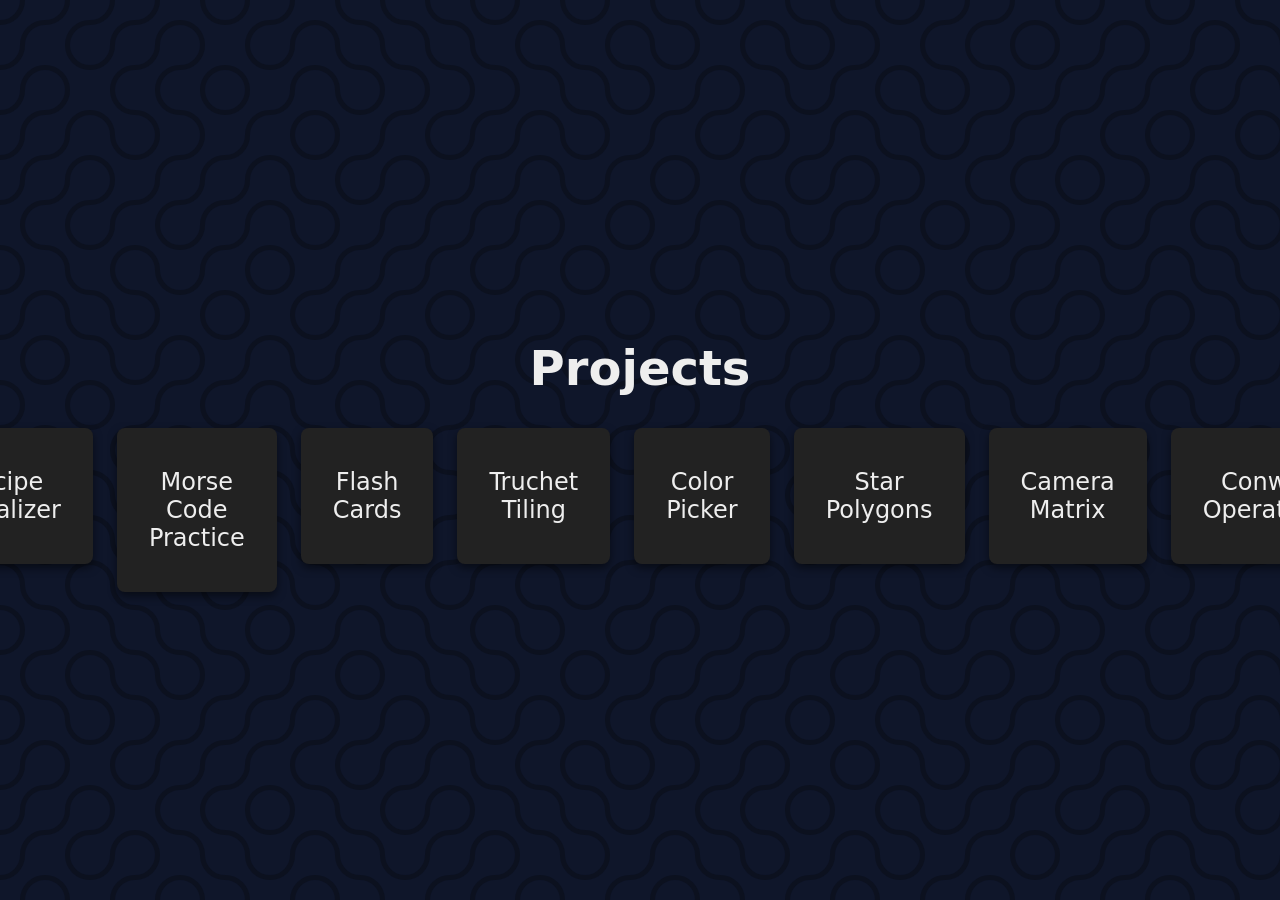
<file: index.html>
<!doctype html>
<html lang="en">
  <head>
    <meta charset="utf-8" />
    <title>Projects</title>
    <meta name="viewport" content="width=device-width, initial-scale=1" />
    <link rel="stylesheet" href="styles.css" />
  </head>
  <body>
    <header><h1>Projects</h1></header>
    <canvas id="canvas"></canvas>
    <ul id="menu">
      <li>
        <a href="./recipe-visualizer/recipe-visualizer.html"
          ><p>Recipe Visualizer</p></a
        >
      </li>
      <li>
        <a href="./morse-practice/morse-practice.html"
          ><p>Morse Code Practice</p></a
        >
      </li>
      <li>
        <a href="./flash-cards/flash-cards.html"><p>Flash Cards</p></a>
      </li>
      <li>
        <a href="./tiling/tiling.html"><p>Truchet Tiling</p></a>
      </li>
      <li>
        <a href="./colors/color-picker.html"><p>Color Picker</p></a>
      </li>
      <li>
        <a href="./star-polygons/star-polygons.html"><p>Star Polygons</p></a>
      </li>
      <li>
        <a href="./camera-matrix/camera-matrix.html"><p>Camera Matrix</p></a>
      </li>
      <li>
        <a href="./conway-operations/conway-operations.html"><p>Conway Operations</p></a>
      </li>
    </ul>
  </body>
  <script src="tiling/tiling.js"></script>
  <script src="index.js"></script>
</html>
</file>
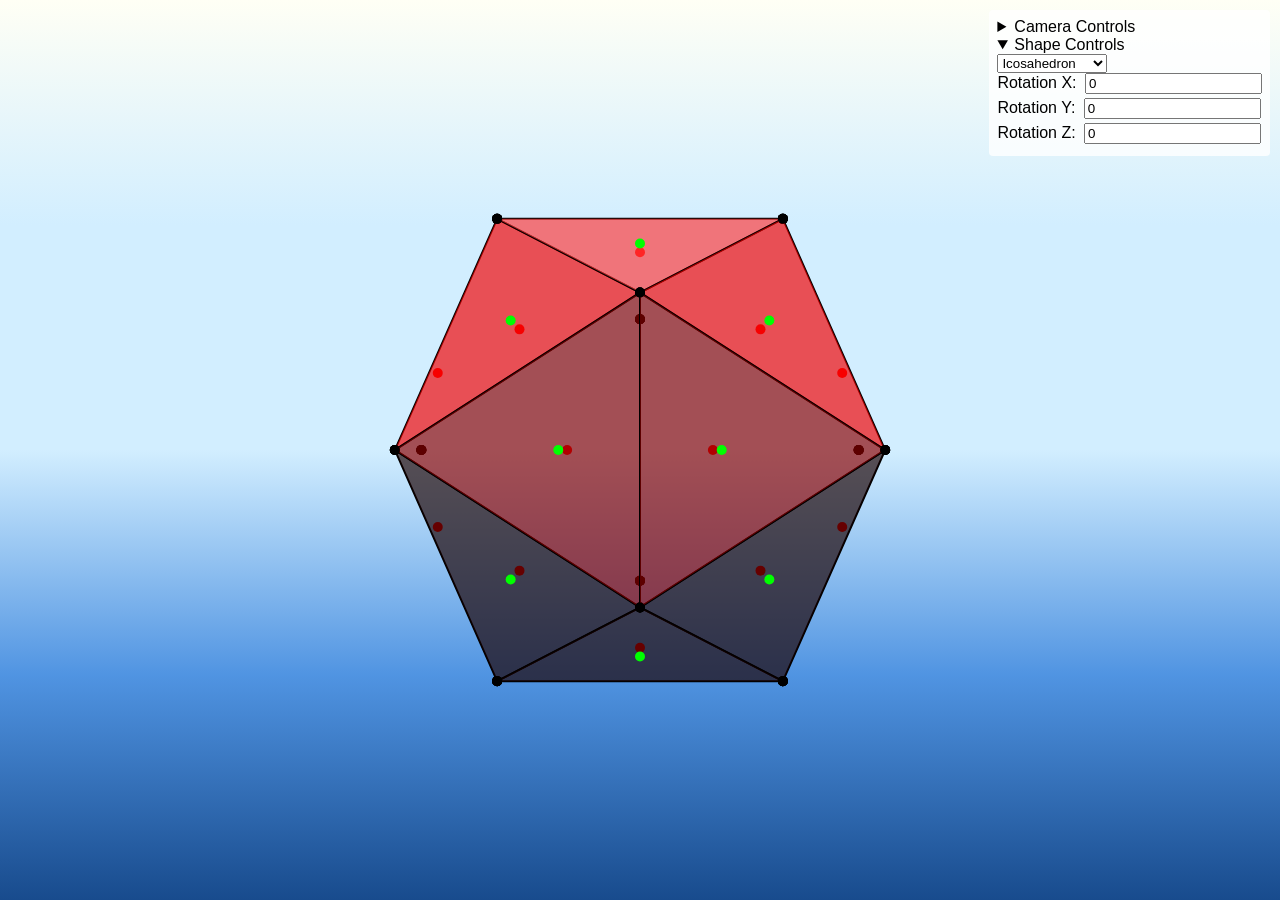
<file: camera-matrix/camera-matrix.html>
<!doctype html>
<html lang="en">
  <head>
    <meta charset="utf-8" />
    <title>Camera Matrix</title>
    <meta name="viewport" content="width=device-width, initial-scale=1" />
    <link rel="stylesheet" href="camera-matrix.css" />
  </head>
  <body>
    <canvas id="canvas"></canvas>
    <div id="controls">
      <details id="camera-controls">
        <summary>Camera Controls</summary>
        <div id="polygon-controls">
          <label
            >Focal Distance:
            <input
              type="number"
              id="focalDistance"
              step="1"
              min="1"
              max="100"
              value="50"
          /></label>
        <label
            >Projection Type:
            <select id="projectionType">
              <option value="perspective" selected>Perspective</option>
              <option value="orthographic">Orthographic</option>
            </select>
          </label>
          <label
            >Principal X:
            <input type="number" id="principalX" step="0.1" value="0"
          /></label>
          <label
            >Principal Y:
            <input type="number" id="principalY" step="0.1" value="0"
          /></label>
          <label
            >Skew Coefficient:
            <input type="number" id="skewCoefficient" step="0.1" value="0"
          /></label>
          <label
            >Translation X:
            <input type="number" id="translationX" step="1" value="0"
          /></label>
          <label
            >Translation Y:
            <input type="number" id="translationY" step="1" value="0"
          /></label>
          <label
            >Translation Z:
            <input type="number" id="translationZ" step="1" value="700"
          /></label>
        </div>
      </details>
      <details id="shape-controls" open>
        <summary>Shape Controls</summary>
        <select id="shape">
          <option value="tetragon">Tetragon</option>
          <option value="cube">Cube</option>
          <option value="octahedron">Octahedron</option>
          <option value="dodecahedron">Dodecahedron</option>
          <option value="icosahedron">Icosahedron</option>
        </select>
        <div id="rotation-controls">
          <label
            >Rotation X:
            <input type="number" id="rotationX" step="0.1" value="0"
          /></label>
          <label
            >Rotation Y:
            <input type="number" id="rotationY" step="0.1" value="0"
          /></label>
          <label
            >Rotation Z:
            <input type="number" id="rotationZ" step="0.1" value="0"
          /></label>
        </div>
      </details>
    </div>
    <script src="../rendering/color.js"></script>
    <script src="../rendering/vector.js"></script>
    <script src="../rendering/matrix.js"></script>
    <script src="../rendering/shape.js"></script>
    <script src="../rendering/camera.js"></script>
    <script src="../rendering/scene.js"></script>
    <script src="camera-matrix.js"></script>
    <script>
      function initControls() {
        const shapeSelect = document.getElementById("shape");
        shapeSelect.value = "icosahedron";
        const controls = {
          projectionType: document.getElementById("projectionType"),
          focalDistance: document.getElementById("focalDistance"),
          principalX: document.getElementById("principalX"),
          principalY: document.getElementById("principalY"),
          skewCoefficient: document.getElementById("skewCoefficient"),
          translationX: document.getElementById("translationX"),
          translationY: document.getElementById("translationY"),
          translationZ: document.getElementById("translationZ"),
          rotationX: document.getElementById("rotationX"),
          rotationY: document.getElementById("rotationY"),
          rotationZ: document.getElementById("rotationZ"),
        };
        // Initialize camera based on projection type
        const setCamera = () => {
          const type = controls.projectionType.value;
          const oldCamera = camera;
          if (type === "orthographic") {
            camera = new OrthographicCamera(1, -1, 1, -1, 1, -1);
          } else {
            camera = new PerspectiveCamera();
          }
          // Preserve all properties from the old camera
          Object.assign(camera, oldCamera);
        };
        setCamera();

        // Listen for projection type changes
        controls.projectionType.addEventListener("change", () => {
          setCamera();
          renderScene();
        });

        const update = () => {
          camera.focalLength = parseFloat(controls.focalDistance.value);
          camera.principalX = parseFloat(controls.principalX.value);
          camera.principalY = parseFloat(controls.principalY.value);
          camera.skew = parseFloat(controls.skewCoefficient.value);
          camera.translationVector.x = parseFloat(controls.translationX.value);
          camera.translationVector.y = parseFloat(controls.translationY.value);
          camera.translationVector.z = parseFloat(controls.translationZ.value);
          rotationX = parseFloat(controls.rotationX.value);
          rotationY = parseFloat(controls.rotationY.value);
          rotationZ = parseFloat(controls.rotationZ.value);
          renderScene();
        };
        const updateShape = () => {
          const val = shapeSelect.value;
          selectedShape = val.charAt(0).toUpperCase() + val.slice(1);
          renderScene();
        };
        for (const key in controls) {
          controls[key].addEventListener("input", update);
        }
        shapeSelect.addEventListener("change", updateShape);
        // initialize
        selectedShape =
          shapeSelect.value.charAt(0).toUpperCase() +
          shapeSelect.value.slice(1);
        update();
      }
      window.addEventListener("resize", renderScene);
      window.addEventListener("load", () => {
        renderScene();
        initControls();
      });
    </script>
  </body>
</html>
</file>
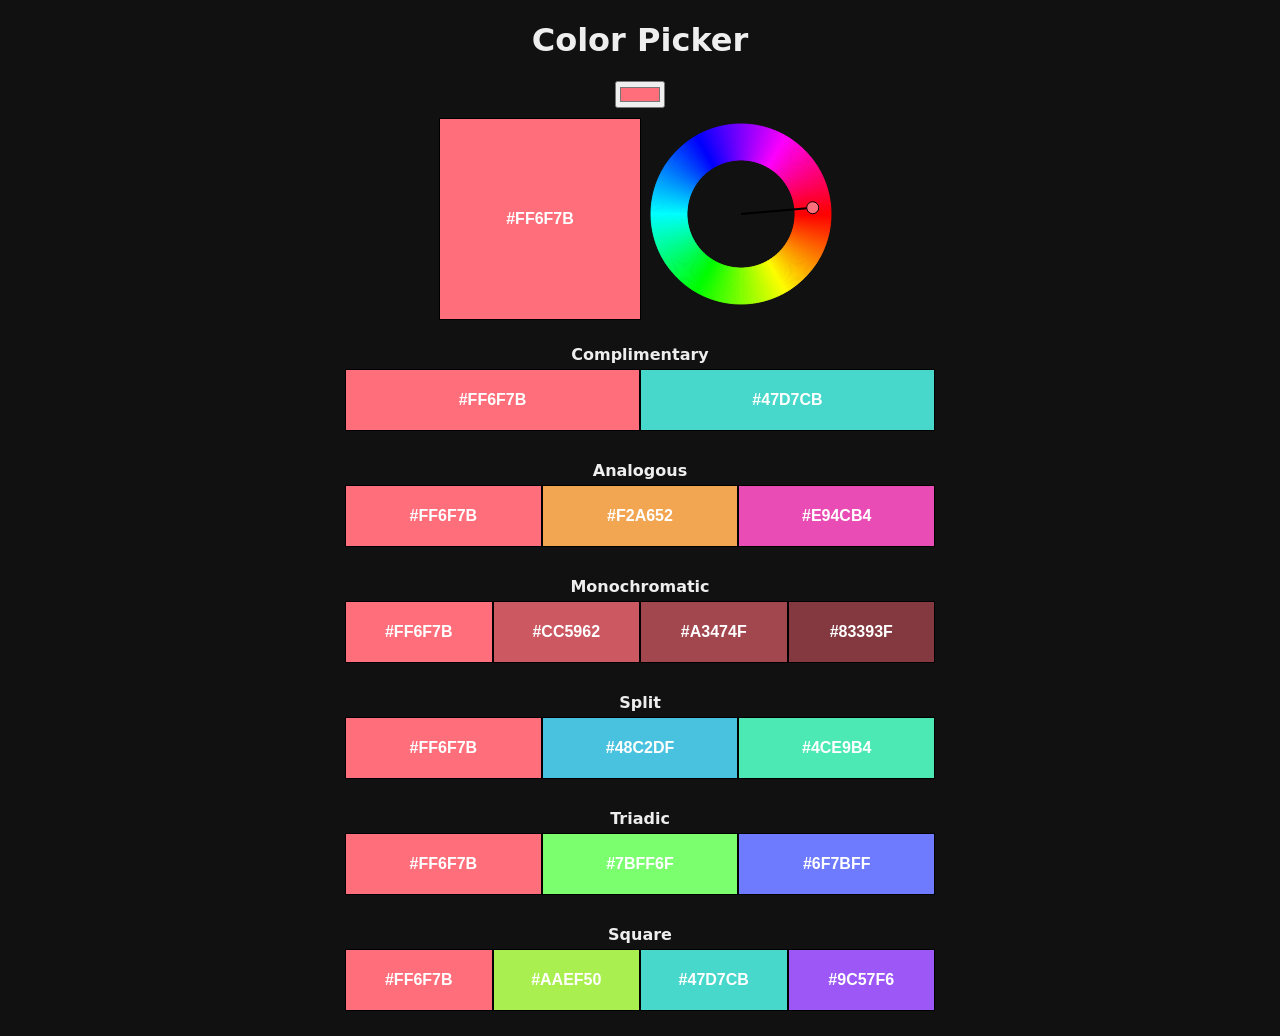
<file: colors/color-picker.html>
<!doctype html>
<html lang="en">
<head>
<meta charset="utf-8">
<title>Color Picker</title>
<meta name="viewport" content="width=device-width, initial-scale=1">
<link rel="stylesheet" href="color-picker.css">
</head>
<body>
<h1>Color Picker</h1>
<input type="color" id="colorInput" value="#FF6F7B">
<div style="align-items: center; display: flex; flex-direction: row;">
  <div id="preview"></div>
  <div id="color-wheel"></div>
</div>
<div id="colorPickerWrapper">
  <div id="schemeGroups"></div>
</div>
<script src="../rendering/color.js"></script>
<script src="../rendering/vector.js"></script>
<script src="../rendering/matrix.js"></script>
<script src="color-picker.js"></script>
</body>
</html>
</file>
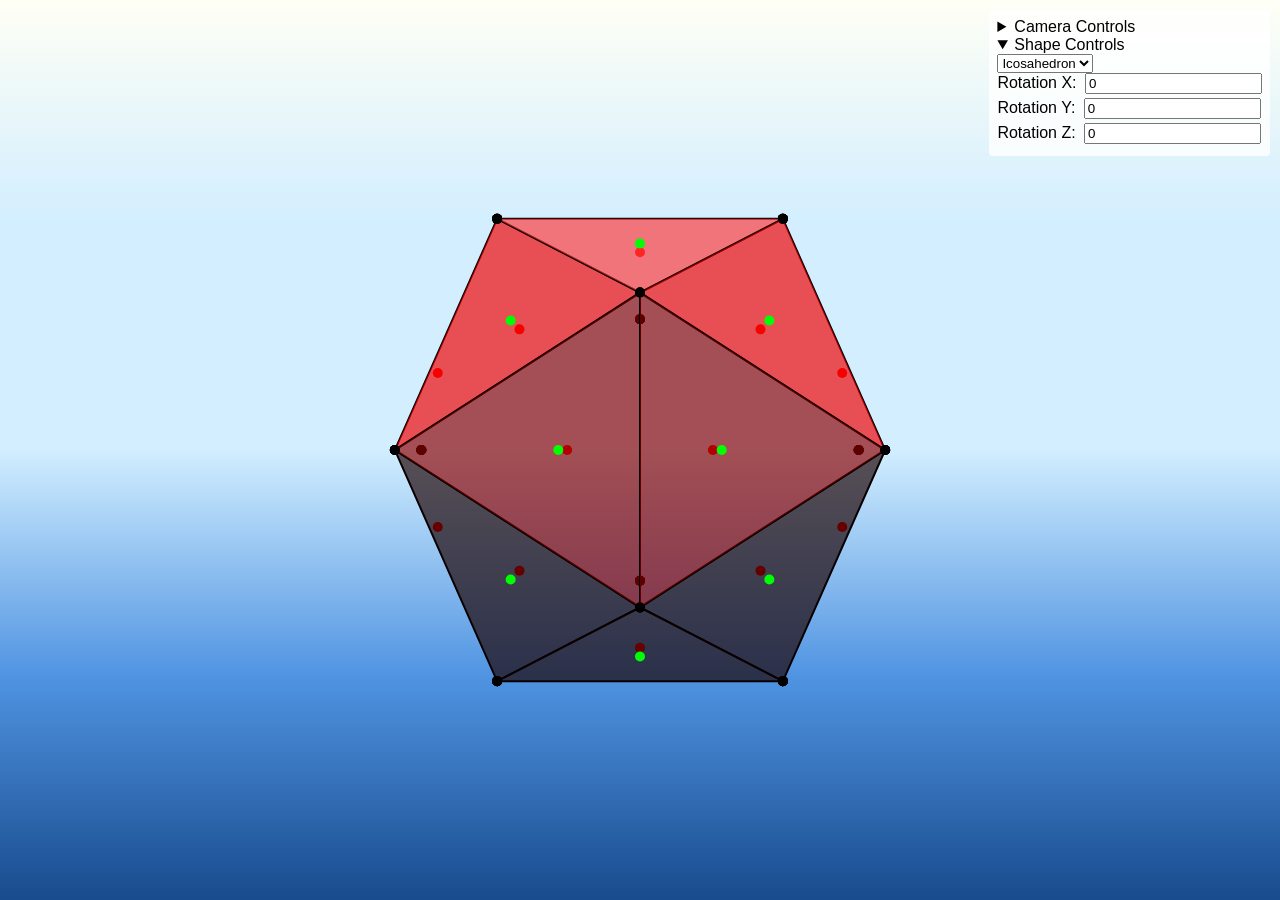
<file: conway-operations/conway-operations.html>
<!doctype html>
<html lang="en">
  <head>
    <meta charset="utf-8" />
    <title>Conway polyhedra notation</title>
    <meta name="viewport" content="width=device-width, initial-scale=1" />
    <link rel="stylesheet" href="conway-operations.css" />
  </head>
  <body>
    <canvas id="canvas"></canvas>
    <div id="controls">
  <details id="camera-controls">
    <summary>Camera Controls</summary>
    <div id="polygon-controls">
      <label>Focal Distance: <input type="number" id="focalDistance" step="1" min="1" max="100" value="50"></label>
      <label>Principal X: <input type="number" id="principalX" step="0.1" value="0"></label>
      <label>Principal Y: <input type="number" id="principalY" step="0.1" value="0"></label>
      <label>Skew Coefficient: <input type="number" id="skewCoefficient" step="0.1" value="0"></label>
      <label>Translation X: <input type="number" id="translationX" step="1" value="0"></label>
      <label>Translation Y: <input type="number" id="translationY" step="1" value="0"></label>
      <label>Translation Z: <input type="number" id="translationZ" step="1" value="700"></label>
    </div>
  </details>
  <details id="shape-controls" open>
    <summary>Shape Controls</summary>
    <select id="shape">
      <option value="tetragon">Tetragon</option>
      <option value="cube">Cube</option>
      <option value="octahedron">Octahedron</option>
      <option value="icosahedron">Icosahedron</option>
    </select>
    <div id="rotation-controls">
      <label>Rotation X: <input type="number" id="rotationX" step="0.1" value="0"></label>
      <label>Rotation Y: <input type="number" id="rotationY" step="0.1" value="0"></label>
      <label>Rotation Z: <input type="number" id="rotationZ" step="0.1" value="0"></label>
    </div>
  </details>
</div>
    <script src="../rendering/color.js"></script>
    <script src="../rendering/vector.js"></script>
    <script src="../rendering/matrix.js"></script>
    <script src="../rendering/shape.js"></script>
    <script src="../rendering/camera.js"></script>
    <script src="../rendering/scene.js"></script>
    <script src="conway-operations.js"></script>
    <script>
  function initControls() {
    const shapeSelect = document.getElementById('shape');
    shapeSelect.value = "icosahedron";
    const controls = {
      focalDistance: document.getElementById('focalDistance'),
      principalX: document.getElementById('principalX'),
      principalY: document.getElementById('principalY'),
      skewCoefficient: document.getElementById('skewCoefficient'),
      translationX: document.getElementById('translationX'),
      translationY: document.getElementById('translationY'),
      translationZ: document.getElementById('translationZ'),
      rotationX: document.getElementById('rotationX'),
      rotationY: document.getElementById('rotationY'),
      rotationZ: document.getElementById('rotationZ')
    };
    const update = () => {
      camera.focalLength = parseFloat(controls.focalDistance.value);
      camera.principalX = parseFloat(controls.principalX.value);
      camera.principalY = parseFloat(controls.principalY.value);
      camera.skew = parseFloat(controls.skewCoefficient.value);
      camera.translationVector.x = parseFloat(controls.translationX.value);
      camera.translationVector.y = parseFloat(controls.translationY.value);
      camera.translationVector.z = parseFloat(controls.translationZ.value);
      rotationX = parseFloat(controls.rotationX.value);
      rotationY = parseFloat(controls.rotationY.value);
      rotationZ = parseFloat(controls.rotationZ.value);
      renderScene();
    };
    const updateShape = () => {
      const val = shapeSelect.value;
      selectedShape = val.charAt(0).toUpperCase() + val.slice(1);
      renderScene();
    };
    for (const key in controls) {
      controls[key].addEventListener('input', update);
    }
    shapeSelect.addEventListener('change', updateShape);
    // initialize
    selectedShape = shapeSelect.value.charAt(0).toUpperCase() + shapeSelect.value.slice(1);
    update();
  }
  window.addEventListener("resize", renderScene);
  window.addEventListener("load", () => {
    renderScene();
    initControls();
  });
</script>
  </body>
</html>
</file>
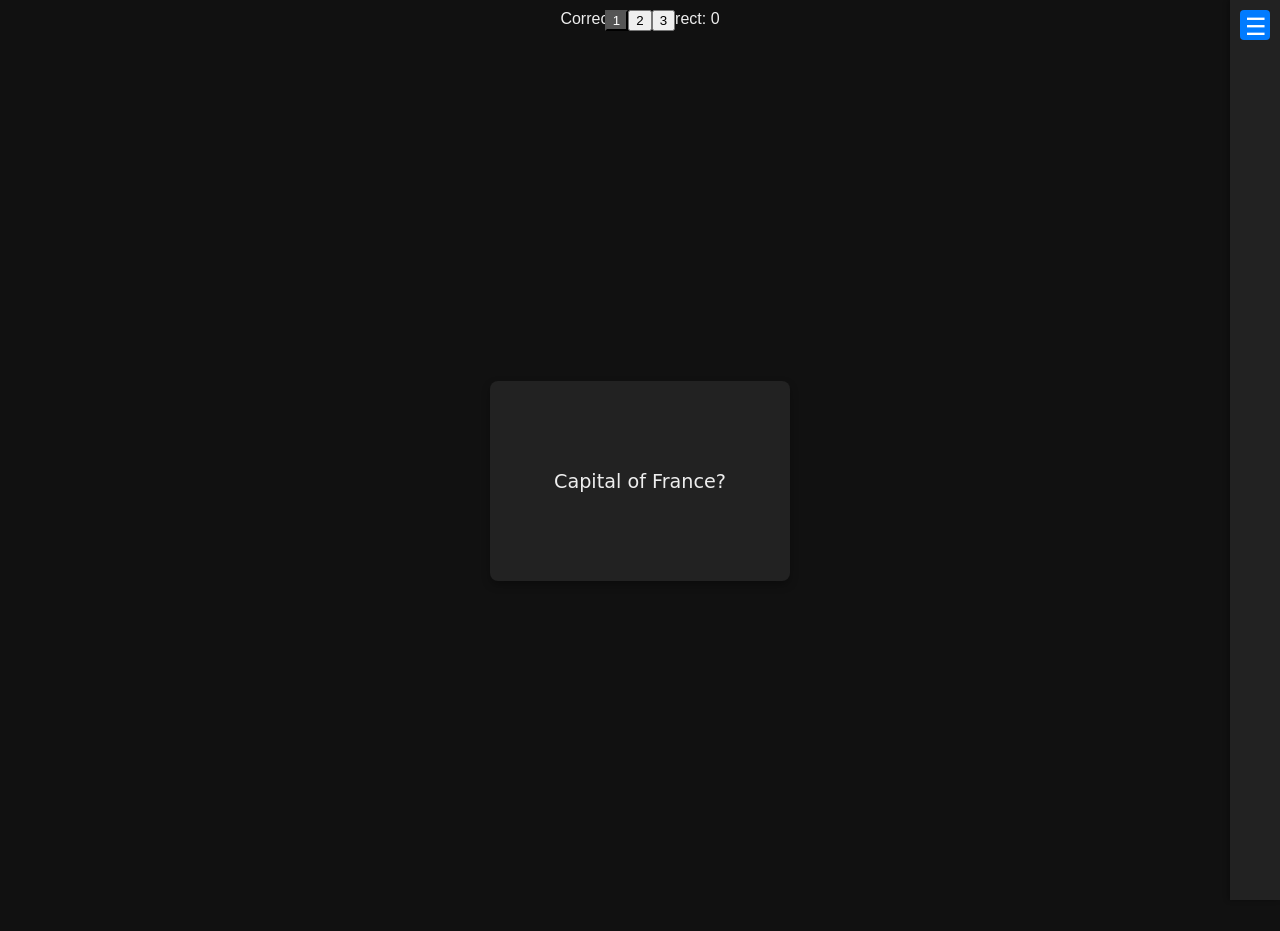
<file: flash-cards/flash-cards.html>
<!DOCTYPE html>
<html lang="en">
<head>
<meta charset="UTF-8"/>
<title>Flash Card</title>
<link rel="stylesheet" href="./flash-cards.css"/>

</head>
<body>
<div id="stats">Correct: <span id="correctCount">0</span>, Incorrect: <span id="incorrectCount">0</span></div>
<div id="bucketSelector" style="text-align:center; margin-top:10px;"> <!-- bucket buttons will be inserted here -->
</div>

<div id="card-container">
  <div id="flashcard" class="card" tabindex="0">
    <div class="face front"></div>
    <div class="face back"></div>
  </div>
  <div id="buttons" style="display:none; margin-top:10px; text-align:center;">
    <button id="correctBtn" class="action correct">Correct</button>
    <button id="incorrectBtn" class="action incorrect">Incorrect</button>
</div>

  <div id="inputContainer" style="display:none; margin-top:10px; text-align:center;">
    <input type="text" id="answerInput" style="width:80%; padding:5px; font-size:1rem;" />
    <button id="answerSubmitBtn">Submit</button>
  </div>
  <div id="answerIcon" style="display:none; margin-top:10px; text-align:center; font-size:2rem;">✓</div>

</div>

<!-- Drawer for JSON input -->
<div id="drawer" class="drawer closed">
  <div id="drawerToggle" class="hamburger" title="Open JSON drawer">☰</div>
  <div id="drawerContent"><h3 style="margin:10px 10px 10px 50px;">Flashcard JSON</h3>
  <textarea id="jsonInput" style="width:95%; height:200px; margin:0 10px;"></textarea>
  
  <div style="text-align:center; margin-top:10px;">
    <button id="submitBtn">Submit</button>
  </div>
  <!-- Settings Menu -->
  <div id="settingsMenu" style="margin-top:10px;">
    <label style="display:block; margin-bottom:5px;">
      Number of Buckets:
      <input type="number" id="bucketCount" min="1" value="3" style="width:50px; margin-left:5px;" />
    </label>
    <label style="display:block; margin-bottom:5px;">
      <input type="checkbox" id="darkModeToggle" /> Dark Mode
    </label>
    <label style="display:block; margin-bottom:5px;">
      Card order:
      <select id="orderSelect" style="margin-left:5px;">
        <option value="order">In order</option>
        <option value="random">Random</option>
        <option value="other">Other</option>
      </select>
    </label>
  </div>
</div>
</div>

<script src="./flash-cards.js"></script>
</body>
</html>
</file>
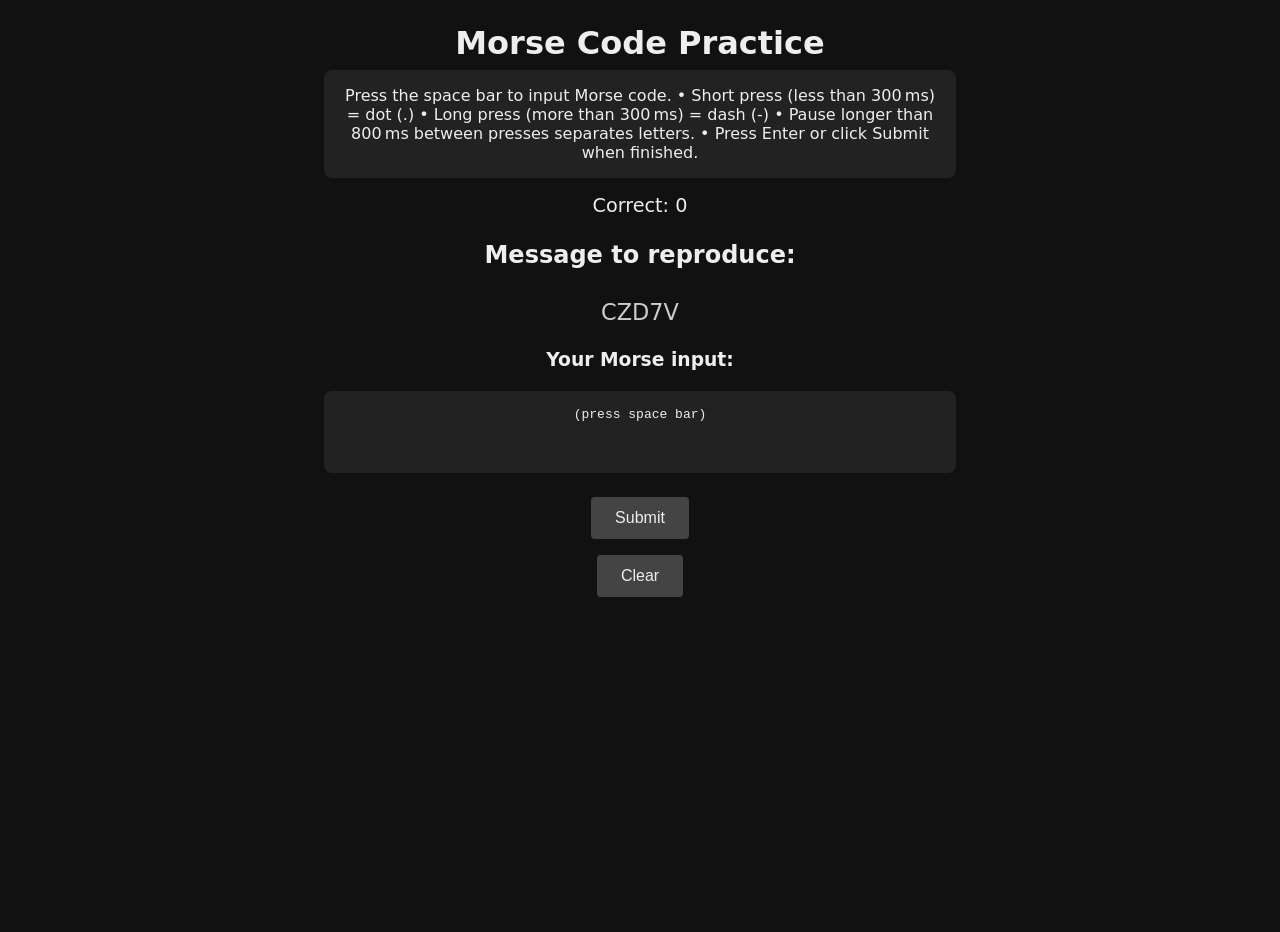
<file: morse-practice/morse-practice.html>
<!DOCTYPE html>
<html lang="en">

<head>
    <meta charset="UTF-8" />
    <title>Morse Code Practice</title>
    <link rel="stylesheet" href="./morse-practice.css" />
</head>

<body>
    <h1>Morse Code Practice</h1>
    <div id="instructions">Press the space bar to input Morse code.

        • Short press (less than 300 ms) = dot (.)
        • Long press (more than 300 ms) = dash (-)
        • Pause longer than 800 ms between presses separates letters.
        • Press Enter or click Submit when finished.</div>
    <div id="counter">Correct: <span id="score">0</span></div>
    <h2>Message to reproduce:</h2>
    <p id="target" class="message"></p>
    <h3>Your Morse input:</h3>
    <pre id="morseInput" class="morse">(press space bar)</pre>
    <button id="submitBtn">Submit</button>
    <button id="clearBtn">Clear</button>
    <script src="./morse-practice.js"></script>
</body>

</html>
</file>
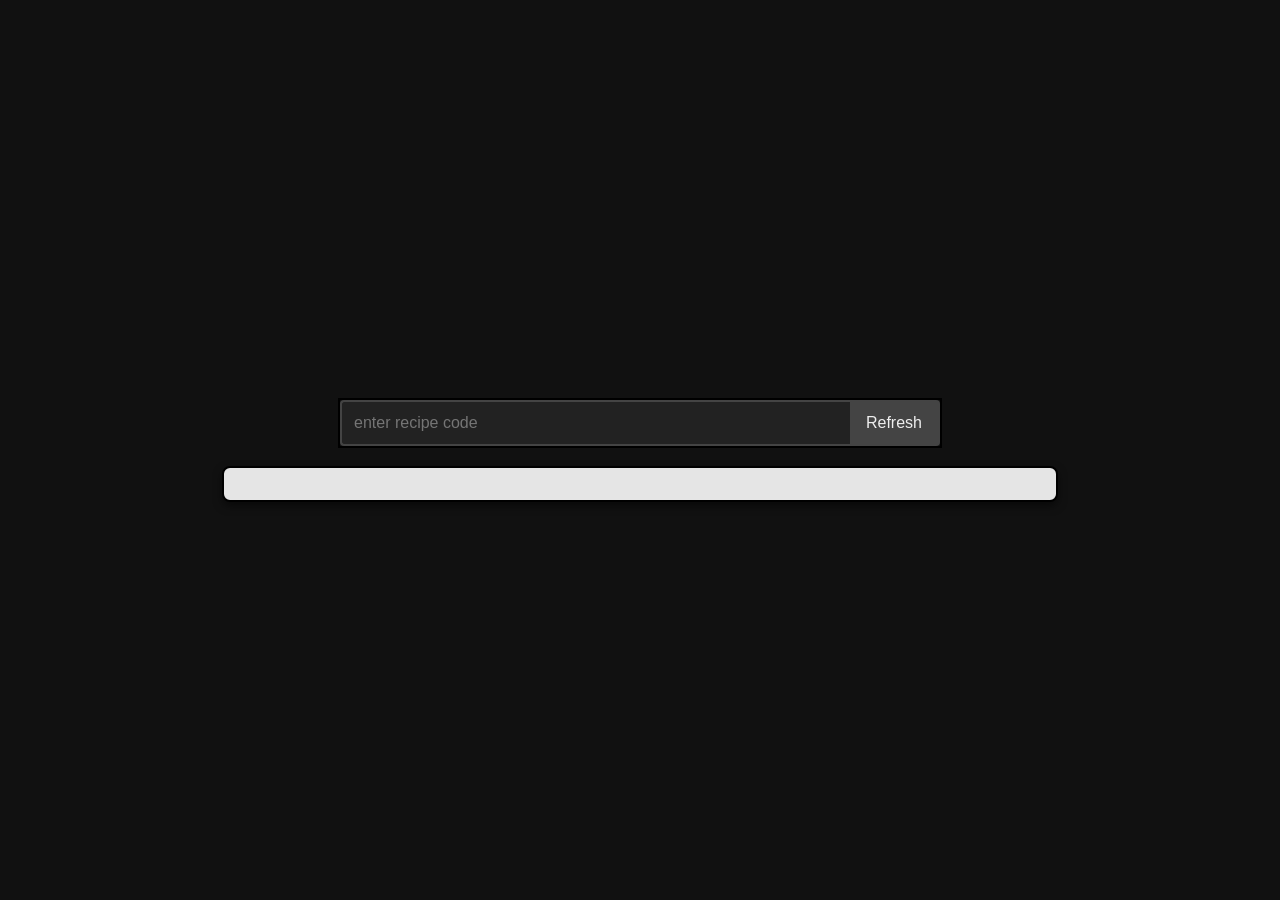
<file: recipe-visualizer/recipe-visualizer.html>
<!doctype html>
<html lang="en">

<head>
    <meta charset="utf-8">
    <title>RecipeBlock</title>
    <link rel="stylesheet" href="styles.css">
</head>

<body>
    <div id="input-container">
        <input id="recipe-input" placeholder="enter recipe code" >
        <button id="refresh-button" >Refresh</button>
    </div>
    <div id="root"></div>
    <script src="./recipe-visualizer.js"></script>
</body>

</html>
</file>
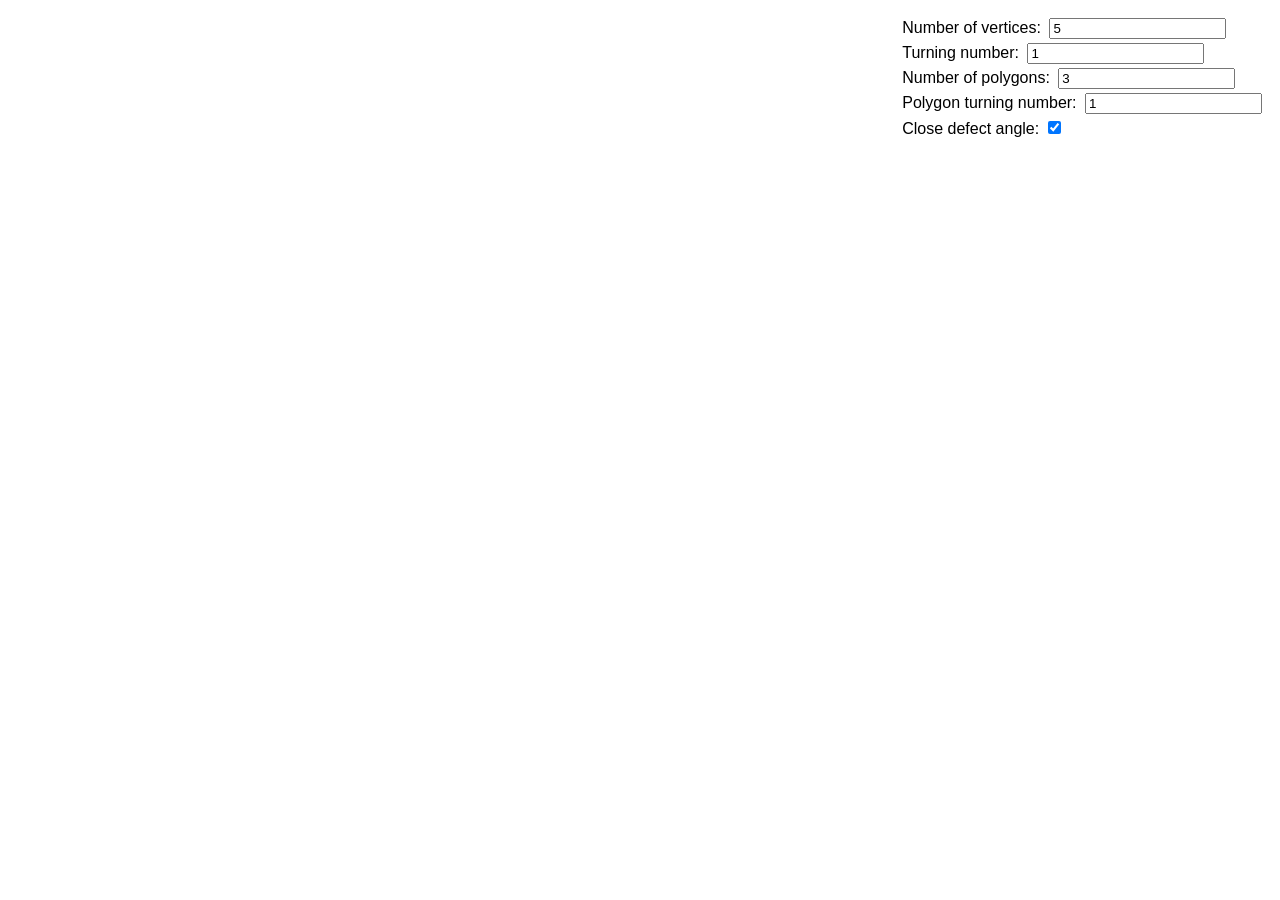
<file: star-polygons/star-polygons.html>
<!doctype html>
<html lang="en">

<head>
  <meta charset="utf-8" />
  <title>Star Polygon Notation</title>
  <meta name="viewport" content="width=device-width, initial-scale=1" />
  <link rel="stylesheet" href="star-polygons.css" />
</head>

<body>
  <canvas id="canvas"></canvas>
  <div id="controls">
    <label>Number of vertices: <input type="number" inputmode="numeric" id="points" min="3" value="5" /></label>
    <label>Turning number: <input type="number" inputmode="numeric" id="hops" min="1" value="1" /></label>
    <label>Number of polygons: <input type="number" inputmode="numeric" id="numberOfPolygons" min="1" value="3" /></label>
    <label>Polygon turning number: <input type="number" inputmode="numeric" id="polygonTurningNumber" min="1" value="1" /></label>
    <label>Close defect angle: <input type="checkbox" id="closeDefectAngle" checked /></label>
  </div>
  <script src="../rendering/color.js"></script>
  <script src="../rendering/vector.js"></script>
  <script src="../rendering/matrix.js"></script>
  <script src="../rendering/shape.js"></script>
  <script src="../rendering/camera.js"></script>
  <script src="../rendering/scene.js"></script>
  <script src="linked-list.js"></script>
  <script src="star-polygons.js"></script>
  <script>
    function initControls() {
      const controls = {
        points: document.getElementById("points"),
        hops: document.getElementById("hops"),
        numberOfPolygons: document.getElementById("numberOfPolygons"),
        polygonTurningNumber: document.getElementById("polygonTurningNumber"),
        closeDefectAngle: document.getElementById("closeDefectAngle")
      };
      for (const key in controls) {
        controls[key].addEventListener("input", renderScene);
      }
      renderScene();
    }
    window.addEventListener("resize", renderScene);
    window.addEventListener("load", () => {
      initControls();
    });
  </script>
</body>

</html>
</file>
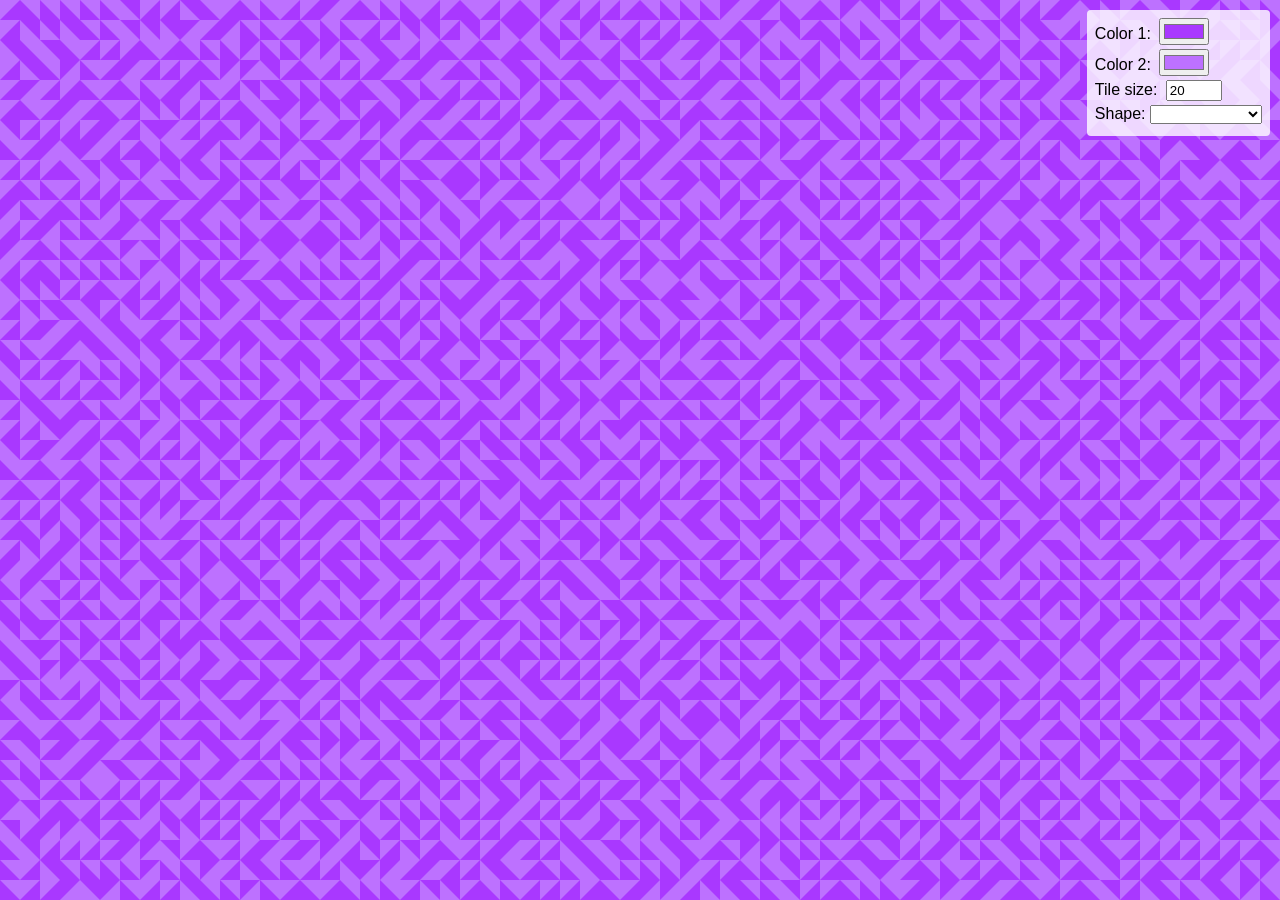
<file: tiling/tiling.html>
<!doctype html>
<html lang="en">
  <head>
    <meta charset="utf-8" />
    <title>Truchet Tiling</title>
    <meta name="viewport" content="width=device-width, initial-scale=1" />
    <link rel="stylesheet" href="tiling.css" />
  </head>
  <body>
    <canvas id="canvas"></canvas>
    <div id="controls">
      <label>Color 1: <input type="color" id="color1" /></label>
      <label>Color 2: <input type="color" id="color2" /></label>
      <label
        >Tile size:
        <input type="number" id="tileSize" min="5" max="200" value="20"
      /></label>
      <label
        >Shape:
        <select id="shape">
          <option value="triangles">Triangles</option>
          <option value="quarters" selected>Quarter Circles</option>
        </select></label
      >
    </div>
    <script src="tiling.js"></script>
    <script>
      // Retrieve stored values or use defaults
      function getStoredItem(key, defaultVal) {
        const stored = localStorage.getItem(key);
        return stored ? stored : defaultVal;
      }
      let color1 = getStoredItem("color1", "#a938ff");
      let color2 = getStoredItem("color2", "#bd71ff");
      // Current shape: 'triangles' or 'quarters'
      let currentShape = getStoredItem("shape", "triangles");
      let tileSize = 20; // default tile size

      document.getElementById("color1").value = color1;
      document.getElementById("shape").value = shape;
      document.getElementById("color1").addEventListener("input", (e) => {
        color1 = e.target.value;
        localStorage.setItem("color1", color1);
        drawTiling(
          tilingCanvasContext,
          tilingCanvas,
          currentShape,
          color1,
          color2,
          tileSize
        );
      });
      document.getElementById("color2").value = color2;
      document.getElementById("color2").addEventListener("input", (e) => {
        color2 = e.target.value;
        localStorage.setItem("color2", color2);
        drawTiling(
          tilingCanvasContext,
          tilingCanvas,
          currentShape,
          color1,
          color2,
          tileSize
        );
      });
      document.getElementById("tileSize").addEventListener("input", (e) => {
        const val = parseInt(e.target.value, 10);
        if (val > 0) {
          tileSize = val;
          resizeCanvas(
            tilingCanvasContext,
            tilingCanvas,
            currentShape,
            color1,
            color2,
            tileSize
          );
        }
      });

      // Shape selector
      document.getElementById("shape").addEventListener("change", (e) => {
        currentShape = e.target.value;
        localStorage.setItem("shape", currentShape);
        drawTiling(
          tilingCanvasContext,
          tilingCanvas,
          currentShape,
          color1,
          color2,
          tileSize
        );
      });

      window.addEventListener("resize", () =>
        resizeCanvas(
          tilingCanvasContext,
          tilingCanvas,
          currentShape,
          color1,
          color2,
          tileSize
        ),
      );
      window.addEventListener("load", () =>
        resizeCanvas(
          tilingCanvasContext,
          tilingCanvas,
          currentShape,
          color1,
          color2,
          tileSize
        ),
      );
    </script>
  </body>
</html>
</file>
<file: styles.css>
/* Monochrome sleek style for RecipeBlock homepage */

body {
    margin: 0;
    font-family: system-ui, sans-serif;
    background: #111; /* dark background */
    color: #eee; /* light text */
    display: flex;
    flex-direction: column;
    align-items: center;
    justify-content: center;
    height: 100vh;
}

header h1 {
    font-size: 3rem;
    margin-bottom: 2rem;
    text-align: center;
}

#menu {
    list-style: none;
    padding: 0;
    margin: 0;
    display: flex;
    flex-direction: column;
    gap: 1.5rem;
}

@media (min-width: 600px) {
  #menu { flex-direction: row; }
}

#menu li a {
    text-decoration: none;
    color: #eee;
    display: block;
    border-radius: 8px;
    background: #222;
    padding: 1rem 2rem;
    font-size: 1.5rem;
    text-align: center;
    transition: background .3s, transform .3s;
}

#menu li a:hover {
    background: #333;
    transform: scale(1.05);
}

/* Optional subtle shadow for links */
#menu li a {
    box-shadow: 0 4px 8px rgba(0,0,0,.5);
}

#canvas {
    position: absolute;
    top: 0;
    z-index: -1;
}
</file>
<file: camera-matrix/camera-matrix.css>
/* Make canvas fill the whole page */
html, body {
  margin: 0;
  padding: 0;
  height: 100%;
  overflow: hidden;
}
canvas {
  display: block;
  width: 100%;
  height: 100%;
}

#controls {
  position: fixed;
  top: 10px;
  right: 10px;
  background: rgba(255, 255, 255, 0.8);
  padding: 8px;
  border-radius: 4px;
  font-family: sans-serif;
  z-index: 10;
}
#controls label {
  display: block;
  margin-bottom: 4px;
}
#controls input[type="color"], #controls input[type="number"] {
  margin-left: 4px;
}
</file>
<file: colors/color-picker.css>
body {
  margin: 0;
  font-family: system-ui, sans-serif;
  background: #111;
  color: #eee;
  display: flex;
  flex-direction: column;
  align-items: center;
  justify-content: center;
  min-height: 100vh;
}

#preview {
  width: 200px;
  height: 200px;
  border: 1px solid #000;
  margin-top: 10px;
  display: flex;
  align-items: center;
  justify-content: center;
  color: #ffffff;
  font-weight: bold;
  font-family: Arial, sans-serif;
}

.scheme-color {
  flex: 1;
  height: 60px;
  min-width: 0;
  border: 1px solid #000;
  display: flex;
  align-items: center;
  justify-content: center;
  color: #fff;
  font-weight: bold;
  font-family: Arial, sans-serif;
}

#colorPickerWrapper {
  display: flex;
  align-items: flex-start;
  gap: 20px;
}

.scheme-group {
  display: flex;
  flex-direction: column;
  align-items: center;
  margin-bottom: 20px;
  margin-top: 20px;
  width: 600px;
  padding: 5px;
  box-sizing: border-box;
}

.scheme-label {
  margin-bottom: 5px;
  font-weight: bold;
}

.scheme-squares {
  display: flex;
  flex-direction: row;
  gap: 0;
  width: 100%;
}

#schemeGroups {
  width: 600px;
}

.scheme-group:hover {
  background-color: #333;
  padding: 5px;
}

.scheme-group.selected {
  background-color: #333;
}

#color-wheel {
  width: 200px;
  height: 200px;
}
</file>
<file: conway-operations/conway-operations.css>
/* Make canvas fill the whole page */
html, body {
  margin: 0;
  padding: 0;
  height: 100%;
  overflow: hidden;
}
canvas {
  display: block;
  width: 100%;
  height: 100%;
}

#controls {
  position: fixed;
  top: 10px;
  right: 10px;
  background: rgba(255, 255, 255, 0.8);
  padding: 8px;
  border-radius: 4px;
  font-family: sans-serif;
  z-index: 10;
}
#controls label {
  display: block;
  margin-bottom: 4px;
}
#controls input[type="color"], #controls input[type="number"] {
  margin-left: 4px;
}
</file>
<file: flash-cards/flash-cards.css>
/* Center container */

body {
    margin: 0;
    font-family: system-ui, sans-serif;
    background: #111;
    color: #eee;
    display: flex;
    flex-direction: column;
    align-items: center;
    justify-content: center;
    min-height: 100vh;
}

/* Light mode overrides */
body.light-mode {
    background: #fff;
    color: #000;
}

body.light-mode .front {
    background: #fff;
    color: #000;
}

body.light-mode .back {
    background: #f9f9f9;
    color: #333;
}

body.light-mode .action:not(.correct):not(.incorrect) {
    background: #eee;
    color: #000;
}

#card-container {
    display: flex;
    flex-direction: column;
    align-items: center;
    justify-content: center;
    min-height: 100vh;
}

/* Card styles */
.card {
    width: 300px;
    height: 200px;
    perspective: 1000px;
    cursor: pointer;
    position: relative;
    transform-style: preserve-3d;
    transition: transform 500ms;
    transition-timing-function: linear;
}

.face {
    width: 100%;
    height: 100%;
    backface-visibility: hidden;
    position: absolute;
    top: 0;
    left: 0;
    display: flex;
    align-items: center;
    justify-content: center;
    font-size: 1.2rem;
    padding: 10px;
    box-sizing: border-box;
}

.front {
    background: #222;
    color: #eee;
    box-shadow: 0 4px 8px rgba(0, 0, 0, 0.3);
    border-radius: 8px;
}

.back {
    background: #333;
    color: #eee;
    transform: rotateY(180deg);
    box-shadow: inset 0 4px 8px rgba(0, 0, 0, 0.1);
    border-radius: 8px;
}

.card.flipped {
    transform: rotateY(180deg);
    transition: 500ms;
    transition-timing-function: linear;
}

/* Button styles */
#buttons {
    margin-top: 15px;
}

.action {
    padding: 10px 20px;
    margin: 0 5px;
    border: none;
    border-radius: 4px;
    font-size: 1rem;
    cursor: pointer;
    background: #444;
    color: #eee;
}

.correct {
    background-color: #28a745;
    color: white;
}

.incorrect {
    background-color: #dc3545;
    color: white;
}

/* Bucket selector active button */
#bucketSelector button.active {
    background: #555;
    color: #fff;
}

/* Stats */
#stats {
    position: absolute;
    top: 10px;
    left: 50%;
    transform: translateX(-50%);
    font-family: Arial, sans-serif;
    font-size: 1rem;
    color: #eee;
}

/* Drawer styles */
.drawer {
    position: fixed;
    top: 0;
    right: 0;
    width: 40px;
    height: 100%;
    background: #222;
    box-shadow: -2px 0 5px rgba(0, 0, 0, .3);
    overflow: hidden;
    transition: width .3s ease;
    z-index: 999;
}

.drawer.open {
    width: 320px;
}

.drawer.closed {
    width: 50px;
}

/* Drawer content padding */
#drawerContent {
    padding-left: 50px;
    padding-right: 50px;
}

/* Hide content when drawer is closed */
.drawer:not(.open) #drawerContent {
    display: none;
}

/* Hamburger menu button */
#drawerToggle {
    position: absolute;
    top: 10px;
    left: 10px;
    z-index: 1001;
    background: #007bff;
    color: white;
    border: none;
    padding: 5px;
    cursor: pointer;
    border-radius: 4px;
    font-size: 1.5rem;
    line-height: 1;
    width: 30px;
    height: 30px;
    text-align: center;
    box-sizing: border-box;
}

#drawer h3 {
    margin-top: 10px;
    font-size: 1.2rem;
}

/* Theme adjustments for drawer and stats */
body.light-mode .drawer {
    background: #fff;
    color: #000;
}

body.light-mode #stats {
    color: #000;
}

body.light-mode #drawer h3,
body.light-mode #settingsMenu label {
    color: #000;
}

#bucketSelector {
  text-align: center;
  margin-top: 40px;
  position: relative;
}
</file>
<file: morse-practice/morse-practice.css>
/* Dark theme styling for Morse Code Practice */

body {
  margin: 0;
  font-family: system-ui, sans-serif;
  background: #111;
  color: #eee;
  display: flex;
  flex-direction: column;
  align-items: center;
  justify-content: flex-start;
  min-height: 100vh;
  padding: 1rem;
}

h1, h2, h3 {
  margin: 0.5rem 0;
}

#instructions {
  background: #222;
  padding: 1rem;
  border-radius: 8px;
  max-width: 600px;
  text-align: center;
  margin-bottom: 1rem;
}

#counter {
  font-size: 1.2rem;
  margin-bottom: 1rem;
}

.message {
  font-size: 1.4rem;
  margin-bottom: 1rem;
  color: #ccc;
}

#morseInput {
  background: #222;
  color: #eee;
  padding: 1rem;
  border-radius: 8px;
  min-height: 50px;
  max-width: 600px;
  width: 100%;
  text-align: center;
  font-family: monospace;
  margin-bottom: 1rem;
}

button {
  padding: 0.75rem 1.5rem;
  margin: 0.5rem;
  font-size: 1rem;
  background: #444;
  color: #eee;
  border: none;
  border-radius: 4px;
  cursor: pointer;
  transition: background .3s;
}

button:hover {
  background: #555;
}
</file>
<file: recipe-visualizer/styles.css>
/* Dark theme styling for Recipe Visualizer */

body {
  margin: 0;
  font-family: system-ui, sans-serif;
  background: #111;
  color: #eee;
  display: flex;
  flex-direction: column;
  align-items: center;
  justify-content: center;
  min-height: 100vh;
}

#input-container {
  display: flex;
  width: 80%;
  max-width: 600px;
  margin-bottom: 1rem;
}

#recipe-input {
  flex: 1;
  padding: 0.75rem;
  font-size: 1rem;
  border: 2px solid #444;
  border-right: none;
  border-radius: 4px 0 0 4px;
  background: #222;
  color: #eee;
}

#refresh-button {
  padding: 0.75rem 1rem;
  font-size: 1rem;
  background: #444;
  color: #eee;
  border: 2px solid #444;
  border-left: none;
  border-radius: 0 4px 4px 0;
  cursor: pointer;
  transition: background .3s;
}

#refresh-button:hover {
  background: #555;
}

#root {
  width: 80%;
  max-width: 800px;
  background: #e5e5e5;
  padding: 1rem;
  border-radius: 8px;
  box-shadow: 0 4px 8px rgba(0,0,0,.5);
}

div {
    border: 2px solid black;
    text-align: center;
    margin: 2px;
    align-content: center;
}

div .child-left {
    display: flex;
    border: 0px none;
    margin: 0px;
    flex-direction: column;
    flex-grow: 3;
}

div .child-right {
    flex-grow: 1;
}

div p {
    text-align: center;
    vertical-align: middle;
    color: rgb(255, 255, 255);
    background-color: black;
    display: inline-block;
    padding-left: 5px;
    padding-right: 5px;
}

div #outer {
    height: 500px;
    line-height: 500px;
}

div .parent {
    display: flex;
    border: 0px none;
    margin: 0px;
    flex-direction: row;
}
</file>
<file: star-polygons/star-polygons.css>
/* Make canvas fill the whole page */
html, body {
  margin: 0;
  padding: 0;
  height: 100%;
  overflow: hidden;
}
canvas {
  display: block;
  width: 100%;
  height: 100%;
}

#controls {
  position: fixed;
  top: 10px;
  right: 10px;
  background: rgba(255, 255, 255, 0.8);
  padding: 8px;
  border-radius: 4px;
  font-family: sans-serif;
  z-index: 10;
}
#controls label {
  display: block;
  margin-bottom: 4px;
}
#controls input[type="color"], #controls input[type="number"] {
  margin-left: 4px;
}
</file>
<file: tiling/tiling.css>
/* Make canvas fill the whole page */
html, body {
  margin: 0;
  padding: 0;
  height: 100%;
  overflow: hidden;
}
canvas {
  display: block;
  width: 100%;
  height: 100%;
}

#controls {
  position: fixed;
  top: 10px;
  right: 10px;
  background: rgba(255, 255, 255, 0.8);
  padding: 8px;
  border-radius: 4px;
  font-family: sans-serif;
  z-index: 10;
}
#controls label {
  display: block;
  margin-bottom: 4px;
}
#controls input[type="color"], #controls input[type="number"] {
  margin-left: 4px;
}
</file>
